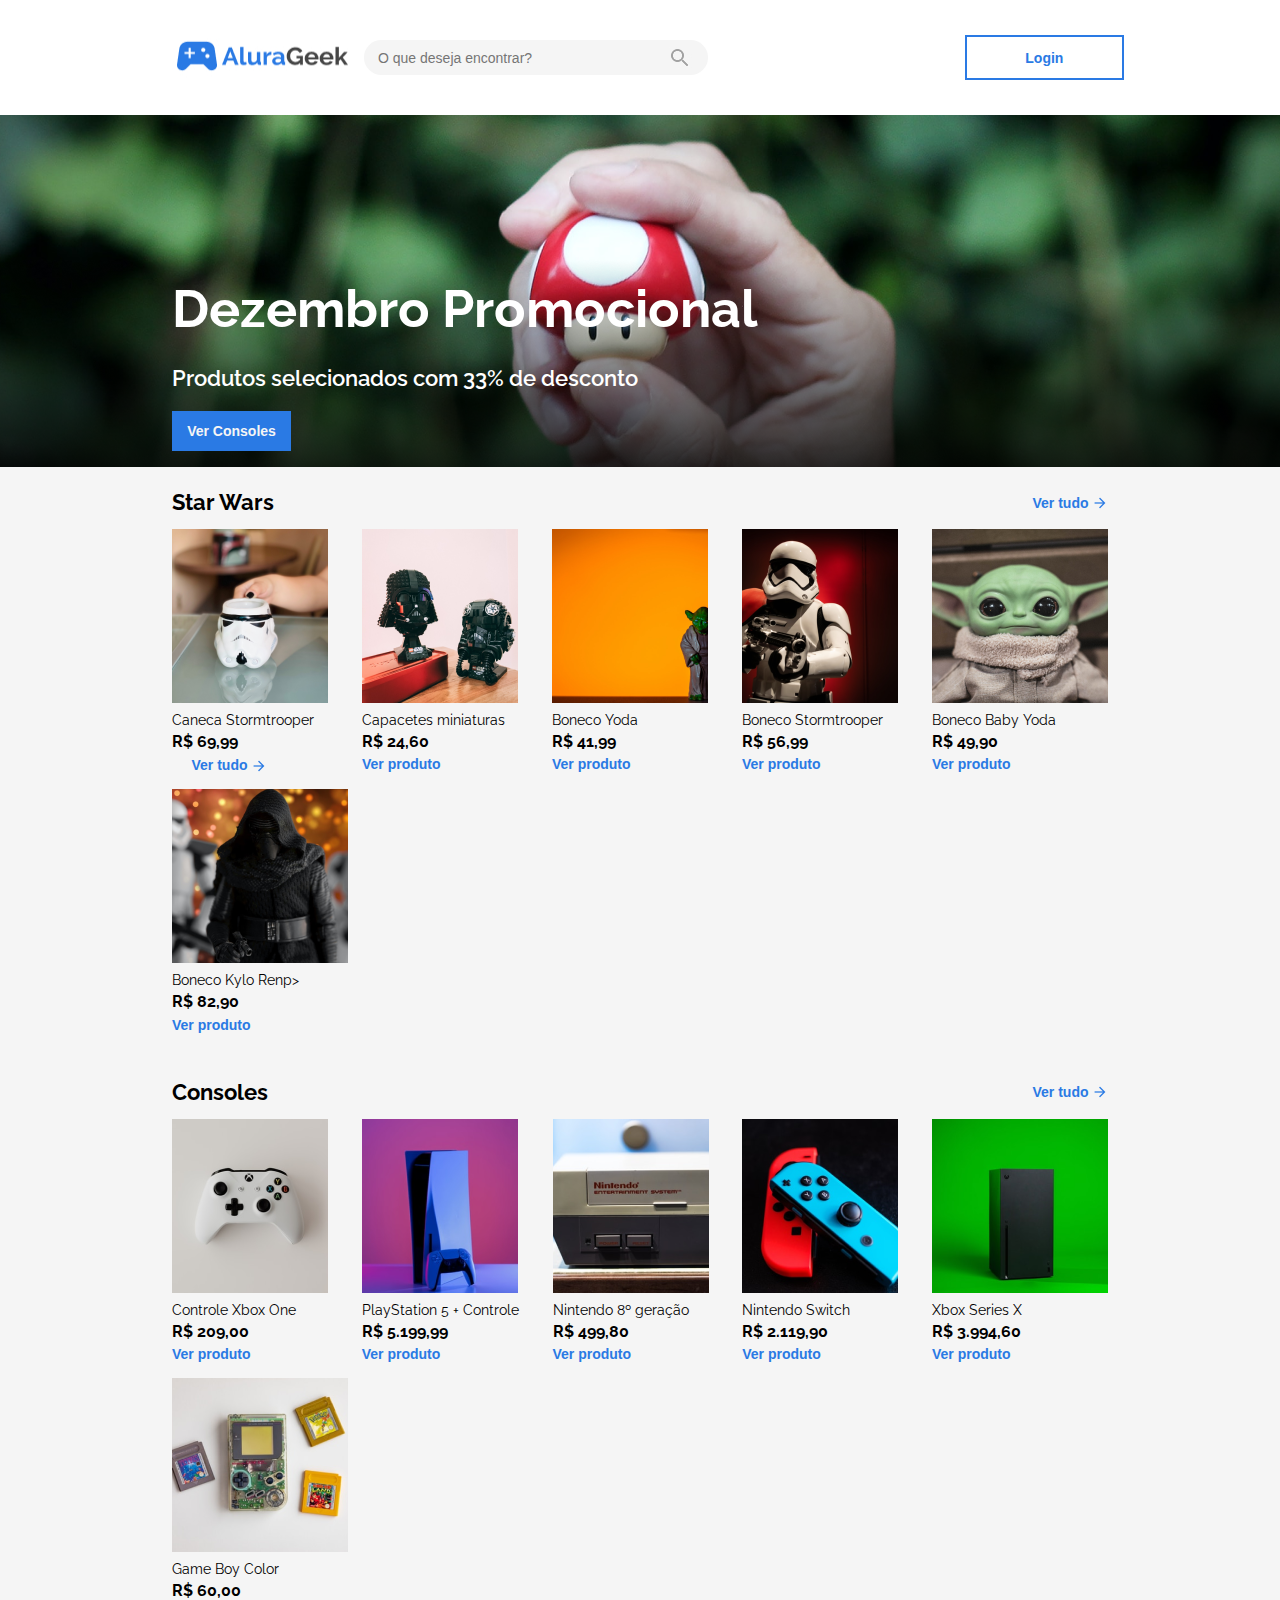
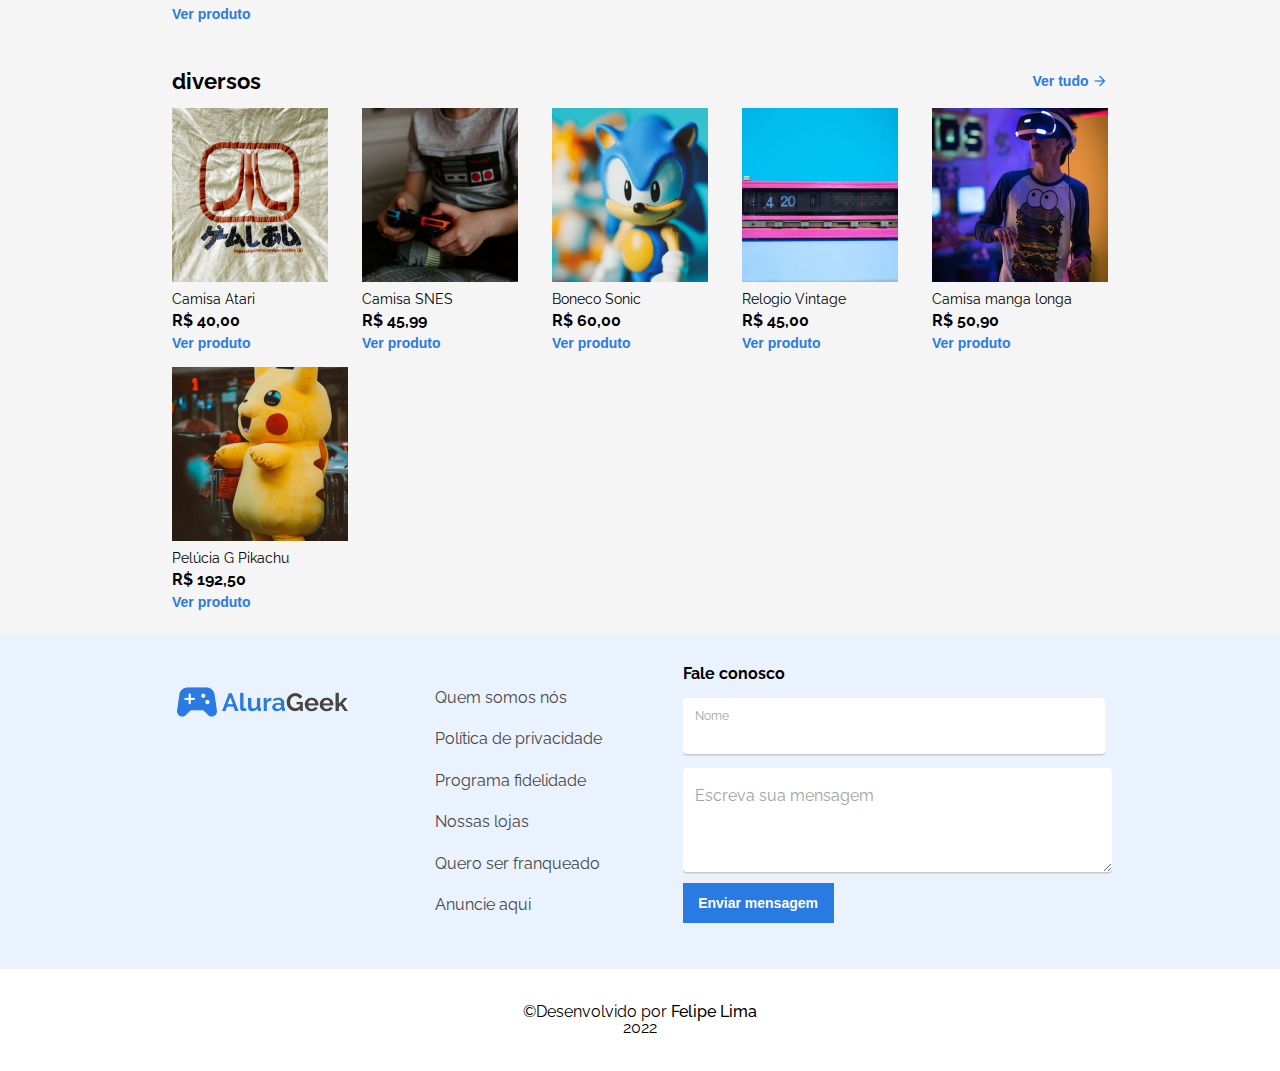
<file: index.html>
<!DOCTYPE html>
<html lang="pt-br">
<head>
    <meta charset="UTF-8">
    <meta http-equiv="X-UA-Compatible" content="IE=edge">
    <meta name="viewport" content="width=device-width, initial-scale=1.0">
    <title>AluraGueek | Home</title>
    <link rel="stylesheet" href="css/reset.css">
    <link rel="shortcut icon" href="favicon.ico" type="image/x-icon">
    <link rel="stylesheet" href="css/style.css">

</head>
<body>
    <header class="cabecalho">
        <div class="container">
            <a href="index.html"><img src="img/Logo.jpg" alt="Logo da AluraGueek" class="cabecalho__logo cabecalho__image"></a>
            <input type="search" placeholder="O que deseja encontrar?" class="cabecalho__pesquisa-input">    
        </div>
        
        <a href="login.html" class="cabecalho__botao-link"><button class="cabecalho__botao">Login</button></a>
        <img src="img/Icone.jpg" alt="Lupa de pesquisa" class="cabecalho__image cabecalho__lupa">    
    </header>
    <main class="corpo">
        <section class="corpo__banner container">
            <article class="banner__info">
                <h1 class="banner__titulo">Dezembro Promocional</h1>
                <p class="banner__descricao">Produtos selecionados com 33% de desconto</p>
                <a href="#consoles" id="ibanner__botao"><button class="banner__botao">Ver Consoles</button></a>
            </article>
        </section>

        <section class="produtos container">
            <article class="star__wars">
                <div class="titulo container">
                    <h2 class="titulo-titulo">Star Wars</h2>
                    <a href="todos-produtos.html"><button class="titulo-botao">Ver tudo</button></a>
                </div>

                <div class="produtos__info">
                    <img src="img/Star-wars/produto1.png" alt="Produto XYZ" class="produtos__info-image">
                    <p class="produtos__info-titulo">Caneca Stormtrooper<p>
                    <p class="produtos__info-valor">R$ 69,99</p>
                    <a href="todos-produtos.html"><button class="titulo-botao">Ver tudo</button></a>
                </div>

                <div class="produtos__info">
                    <img src="img/Star-wars/produto2.png" alt="Produto XYZ" class="produtos__info-image">
                    <p class="produtos__info-titulo">Capacetes miniaturas<p>
                    <p class="produtos__info-valor">R$ 24,60</p>
                    <button class="produtos__info-botao">Ver produto</button>
                </div>

                <div class="produtos__info">
                    <img src="img/Star-wars/produto3.png" alt="Produto XYZ" class="produtos__info-image">
                    <p class="produtos__info-titulo">Boneco Yoda<p>
                    <p class="produtos__info-valor">R$ 41,99</p>
                    <button class="produtos__info-botao">Ver produto</button>
                </div>

                <div class="produtos__info">
                    <img src="img/Star-wars/produto4.png" alt="Produto XYZ" class="produtos__info-image">
                    <p class="produtos__info-titulo">Boneco Stormtrooper<p>
                    <p class="produtos__info-valor">R$ 56,99</p>
                    <button class="produtos__info-botao">Ver produto</button>
                </div>

                <div class="produtos__info produtos__adicionais">
                    <img src="img/Star-wars/produto5.png" alt="Produto XYZ" class="produtos__info-image">
                    <p class="produtos__info-titulo">Boneco Baby Yoda<p>
                    <p class="produtos__info-valor">R$ 49,90</p>
                    <button class="produtos__info-botao">Ver produto</button>
                </div>

                <div class="produtos__info produtos__adicionais">
                    <img src="img/Star-wars/produto6.png" alt="Produto XYZ" class="produtos__info-image">
                    <p class="produtos__info-titulo">Boneco Kylo Renp>
                    <p class="produtos__info-valor">R$ 82,90</p>
                    <button class="produtos__info-botao">Ver produto</button>
                </div>
            </article>

            <article class="consoles" id="consoles">
                <div class="titulo container">
                    <h2 class="titulo-titulo">Consoles</h2>
                    <a href="todos-produtos.html"><button class="titulo-botao">Ver tudo</button></a>
                </div>

                <div class="produtos__info">
                    <img src="img/Consoles/controle-xbox.png" alt="Produto XYZ" class="produtos__info-image">
                    <p class="produtos__info-titulo">Controle Xbox One<p>
                    <p class="produtos__info-valor">R$ 209,00</p>
                    <button class="produtos__info-botao">Ver produto</button>
                </div>

                <div class="produtos__info">
                    <img src="img/Consoles/ps5.png" alt="Produto XYZ" class="produtos__info-image">
                    <p class="produtos__info-titulo">PlayStation 5 + Controle<p>
                    <p class="produtos__info-valor">R$ 5.199,99</p>
                    <button class="produtos__info-botao">Ver produto</button>
                </div>

                <div class="produtos__info">
                    <img src="img/Consoles/nitendo.png" alt="Produto XYZ" class="produtos__info-image">
                    <p class="produtos__info-titulo">Nintendo 8º geração<p>
                    <p class="produtos__info-valor">R$ 499,80</p>
                    <button class="produtos__info-botao">Ver produto</button>
                </div>

                <div class="produtos__info">
                    <img src="img/Consoles/controle-nitendo.png" alt="Produto XYZ" class="produtos__info-image">
                    <p class="produtos__info-titulo">Nintendo Switch<p>
                    <p class="produtos__info-valor">R$ 2.119,90</p>
                    <button class="produtos__info-botao">Ver produto</button>
                </div>

                <div class="produtos__info produtos__adicionais">
                    <img src="img/Consoles/xbox.png" alt="Produto XYZ" class="produtos__info-image">
                    <p class="produtos__info-titulo">Xbox Series X<p>
                    <p class="produtos__info-valor">R$ 3.994,60</p>
                    <button class="produtos__info-botao">Ver produto</button>
                </div>

                <div class="produtos__info produtos__adicionais">
                    <img src="img/Consoles/game-boy.png" alt="Produto XYZ" class="produtos__info-image">
                    <p class="produtos__info-titulo">Game Boy Color<p>
                    <p class="produtos__info-valor">R$ 60,00</p>
                    <button class="produtos__info-botao">Ver produto</button>
                </div>
            </article>

            <article class="diversos">
                <div class="titulo container">
                    <h2 class="titulo-titulo">diversos</h2>
                    <a href="todos-produtos.html"><button class="titulo-botao">Ver tudo</button></a>
                </div>

                <div class="produtos__info">
                    <img src="img/Diversos/camisa-atari.png" alt="Produto XYZ" class="produtos__info-image">
                    <p class="produtos__info-titulo">Camisa Atari<p>
                    <p class="produtos__info-valor">R$ 40,00</p>
                    <button class="produtos__info-botao">Ver produto</button>
                </div>

                <div class="produtos__info">
                    <img src="img/Diversos/camisa-snes.png" alt="Produto XYZ" class="produtos__info-image">
                    <p class="produtos__info-titulo">Camisa SNES<p>
                    <p class="produtos__info-valor">R$ 45,99</p>
                    <button class="produtos__info-botao">Ver produto</button>
                </div>

                <div class="produtos__info">
                    <img src="img/Diversos/sonic.png" alt="Produto XYZ" class="produtos__info-image">
                    <p class="produtos__info-titulo">Boneco Sonic<p>
                    <p class="produtos__info-valor">R$ 60,00</p>
                    <button class="produtos__info-botao">Ver produto</button>
                </div>

                <div class="produtos__info">
                    <img src="img/Diversos/relogio-analogico.png" alt="Produto XYZ" class="produtos__info-image">
                    <p class="produtos__info-titulo">Relogio Vintage<p>
                    <p class="produtos__info-valor">R$ 45,00</p>
                    <button class="produtos__info-botao">Ver produto</button>
                </div>

                <div class="produtos__info produtos__adicionais">
                    <img src="img/Diversos/Skill.png" alt="Produto XYZ" class="produtos__info-image">
                    <p class="produtos__info-titulo">Camisa manga longa<p>
                    <p class="produtos__info-valor">R$ 50,90</p>
                    <button class="produtos__info-botao">Ver produto</button>
                </div>

                <div class="produtos__info produtos__adicionais">
                    <img src="img/Diversos/pikachu.png" alt="Produto XYZ" class="produtos__info-image">
                    <p class="produtos__info-titulo">Pelúcia G Pikachu<p>
                    <p class="produtos__info-valor">R$ 192,50</p>
                    <button class="produtos__info-botao">Ver produto</button>
                </div>
            </article>
        </section>
        <section class="rodape container">
            <article class="rodape__container">
                <div class="rodape__logo">
                    <img src="img/Logo-rodape.jpg" alt="Logo AluraGueek">
                </div>
                <div class="rodape__sobre">
                    <ul class="sobre__lista">
                        <li class="lista-item"><a href="#" class="lista__link">Quem somos nós</a></li>
                        <li class="lista-item"><a href="#" class="lista__link">Política de privacidade</a></li>
                        <li class="lista-item"><a href="#" class="lista__link">Programa fidelidade</a></li>
                        <li class="lista-item"><a href="#" class="lista__link">Nossas lojas</a></li>
                        <li class="lista-item"><a href="#" class="lista__link">Quero ser franqueado</a></li>
                        <li class="lista-item"><a href="#" class="lista__link">Anuncie aqui</a></li>
                    </ul>
                </div>
            </article>
            <article class="fale-conosco">
                <h1 class="fale-conosco__titulo">Fale conosco</h1>
                <label for="iname" class="fale-conosco__nome-label">Nome</label>
                <input type="text" name="name" id="iname" class="fale-conosco__nome">
                <textarea name="mensagem" id="imsg" cols="30" rows="5" class="fale-conosco__msg" placeholder=" Escreva sua mensagem"></textarea>
                <button type="submit" class="fale-conosco__botao">Enviar mensagem</button>
            </article>
        </section>
    </main>
    <footer class="rodape-final">
        <h2 class="rodape-final__copy">©Desenvolvido por <a href="https://github.com/LipePLima" target="_blank" class="rodape-final__copy__autor"><b>Felipe Lima</b></a></h2>
        <p class="rodape-final__ano">2022</p>
    </footer>
    <script type="text/javascript" src="js/jquery-3.3.1.main.js"></script>
    <script type="text/javascript" src="js/app.js"></script>
</body>
</html>
</file>
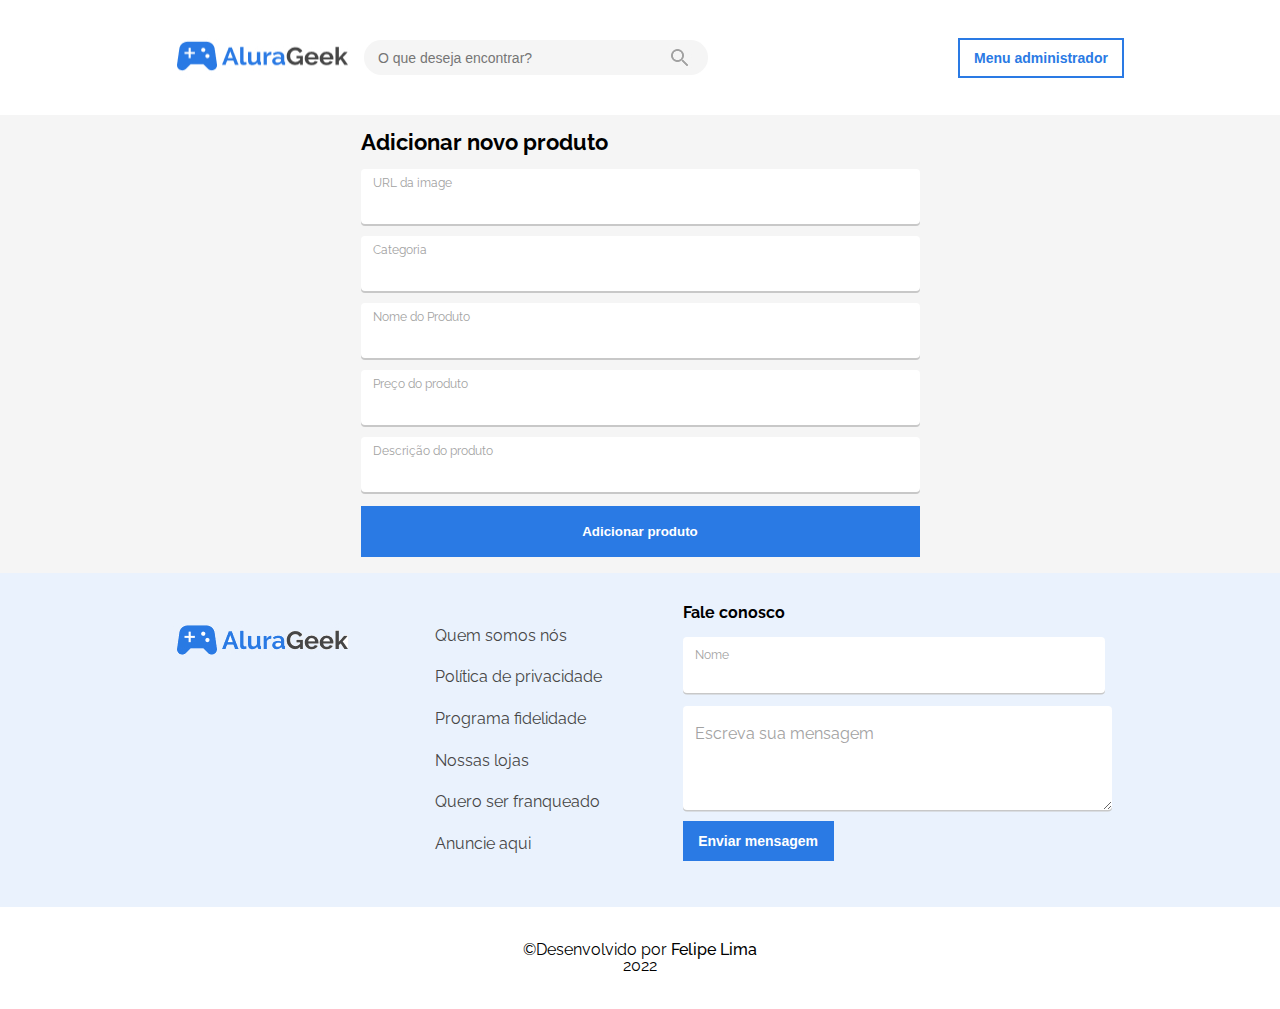
<file: adicionar-produto.html>
<!DOCTYPE html>
<html lang="pt-br">
<head>
    <meta charset="UTF-8">
    <meta http-equiv="X-UA-Compatible" content="IE=edge">
    <meta name="viewport" content="width=device-width, initial-scale=1.0">
    <title>AluraGueek | Cadastro</title>
    <link rel="stylesheet" href="css/reset.css">
    <link rel="shortcut icon" href="favicon.ico" type="image/x-icon">
    <link rel="stylesheet" href="css/style.css">
</head>
<body>
    <header class="cabecalho">
        <div class="container">
            <a href="index.html"><img src="img/Logo.jpg" alt="Logo da AluraGueek" class="cabecalho__logo cabecalho__image "></a>
            <input type="search" placeholder="O que deseja encontrar?" class="cabecalho__pesquisa-input">    
        </div>
        
        <a href="#" class="cabecalho__botao-link"><button class="cabecalho__botao__adm">Menu administrador</button></a>
        <img src="img/Icone.jpg" alt="Lupa de pesquisa" class="cabecalho__image cabecalho__lupa">
    </header>
    <main>
        <section class="formulario">
            <form action="produtos.html" class="formulario__form">
                <h1 class="form__titulo">Adicionar novo produto</h1>
                <label for="iurl" class="form__nome">URL da image</label>
                <input type="url" name="url" id="iurl" class="form__dados">
                <label for="icategoria" class="form__nome">Categoria</label>
                <input type="text" name="categoria" id="icategoria" class="form__dados">
                <label for="inome" class="form__nome">Nome do Produto</label>
                <input type="text" name="nome" id="inome" class="form__dados">
                <label for="ipreco" class="form__nome">Preço do produto</label>
                <input type="number" name="preço" id="ipreco" step="0.01" min="0.01" class="form__dados">
                <label for="idescricao" class="form__nome">Descrição do produto</label>
                <input type="text" name="descricao" id="idescricao" class="form__dados">
                <button type="submit" class="form__botao">Adicionar produto</button>
            </form>
        </section>
        <section class="rodape container">
            <article class="rodape__container">
                <div class="rodape__logo">
                    <img src="img/Logo-rodape.jpg" alt="Logo AluraGueek">
                </div>
                <div class="rodape__sobre">
                    <ul class="sobre__lista">
                        <li class="lista-item"><a href="#" class="lista__link">Quem somos nós</a></li>
                        <li class="lista-item"><a href="#" class="lista__link">Política de privacidade</a></li>
                        <li class="lista-item"><a href="#" class="lista__link">Programa fidelidade</a></li>
                        <li class="lista-item"><a href="#" class="lista__link">Nossas lojas</a></li>
                        <li class="lista-item"><a href="#" class="lista__link">Quero ser franqueado</a></li>
                        <li class="lista-item"><a href="#" class="lista__link">Anuncie aqui</a></li>
                    </ul>
                </div>
            </article>
            <article class="fale-conosco">
                <h1 class="fale-conosco__titulo">Fale conosco</h1>
                <label for="iname" class="fale-conosco__nome-label">Nome</label>
                <input type="text" name="name" id="iname" class="fale-conosco__nome">
                <textarea name="mensagem" id="imsg" cols="30" rows="5" class="fale-conosco__msg" placeholder=" Escreva sua mensagem"></textarea>
                <button type="submit" class="fale-conosco__botao">Enviar mensagem</button>
            </article>
        </section>
    </main>
    <footer class="rodape-final">
        <h2 class="rodape-final__copy">©Desenvolvido por <a href="https://github.com/LipePLima" target="_blank" class="rodape-final__copy__autor"><b>Felipe Lima</b></a></h2>
        <p class="rodape-final__ano">2022</p>
    </footer>
</body>
</html>
</file>
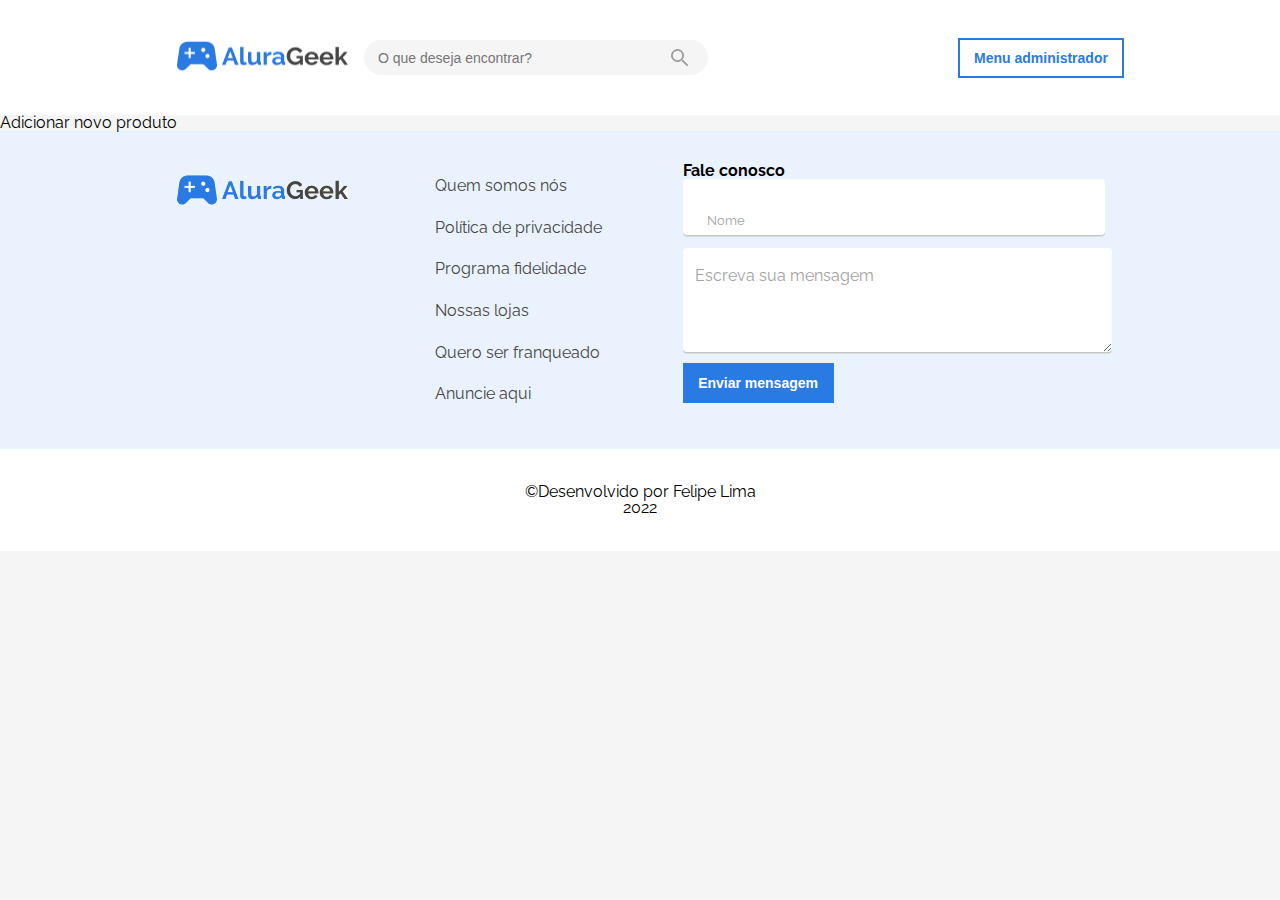
<file: cadastro.html>
<!DOCTYPE html>
<html lang="pt-br">
<head>
    <meta charset="UTF-8">
    <meta http-equiv="X-UA-Compatible" content="IE=edge">
    <meta name="viewport" content="width=device-width, initial-scale=1.0">
    <title>AluraGueek | Cadastro</title>
    <link rel="stylesheet" href="css/reset.css">
    <link rel="shortcut icon" href="img/favicon.ico" type="image/x-icon">
    <link rel="stylesheet" href="css/style.css">
</head>
<body>
    <header class="cabecalho">
        <div class="container">
            <a href="index.html"><img src="img/Logo.jpg" alt="Logo da AluraGueek" class="cabecalho__logo cabecalho__image "></a>
            <input type="search" placeholder="O que deseja encontrar?" class="cabecalho__pesquisa-input">    
        </div>
        
        <a href="#" class="cabecalho__botao-link"><button class="cabecalho__botao__adm">Menu administrador</button></a>
        <img src="img/Icone.jpg" alt="Lupa de pesquisa" class="cabecalho__image cabecalho__lupa">
    </header>
    <main>
        <section>
            <h1>Adicionar novo produto</h1>
            
        </section>
        <section class="rodape container">
            <article class="rodape__container">
                <div class="rodape__logo">
                    <img src="img/Logo-rodape.jpg" alt="Logo AluraGueek">
                </div>
                <div class="rodape__sobre">
                    <ul class="sobre__lista">
                        <li class="lista-item"><a href="#" class="lista__link">Quem somos nós</a></li>
                        <li class="lista-item"><a href="#" class="lista__link">Política de privacidade</a></li>
                        <li class="lista-item"><a href="#" class="lista__link">Programa fidelidade</a></li>
                        <li class="lista-item"><a href="#" class="lista__link">Nossas lojas</a></li>
                        <li class="lista-item"><a href="#" class="lista__link">Quero ser franqueado</a></li>
                        <li class="lista-item"><a href="#" class="lista__link">Anuncie aqui</a></li>
                    </ul>
                </div>
            </article>
            <article class="fale-conosco">
                <h1 class="fale-conosco__titulo">Fale conosco</h1>
                <input type="text" name="name" id="iname" placeholder="  Nome" class="fale-conosco__nome">
                <textarea name="mensagem" id="imsg" cols="30" rows="5" class="fale-conosco__msg" placeholder=" Escreva sua mensagem"></textarea>
                <button type="submit" class="fale-conosco__botao">Enviar mensagem</button>
            </article>
        </section>
    </main>
    <footer class="rodape-final">
        <h2 class="rodape-final__copy">©Desenvolvido por <b>Felipe Lima</b></h2>
        <p class="rodape-final__ano">2022</p>
    </footer>
</body>
</html>
</file>
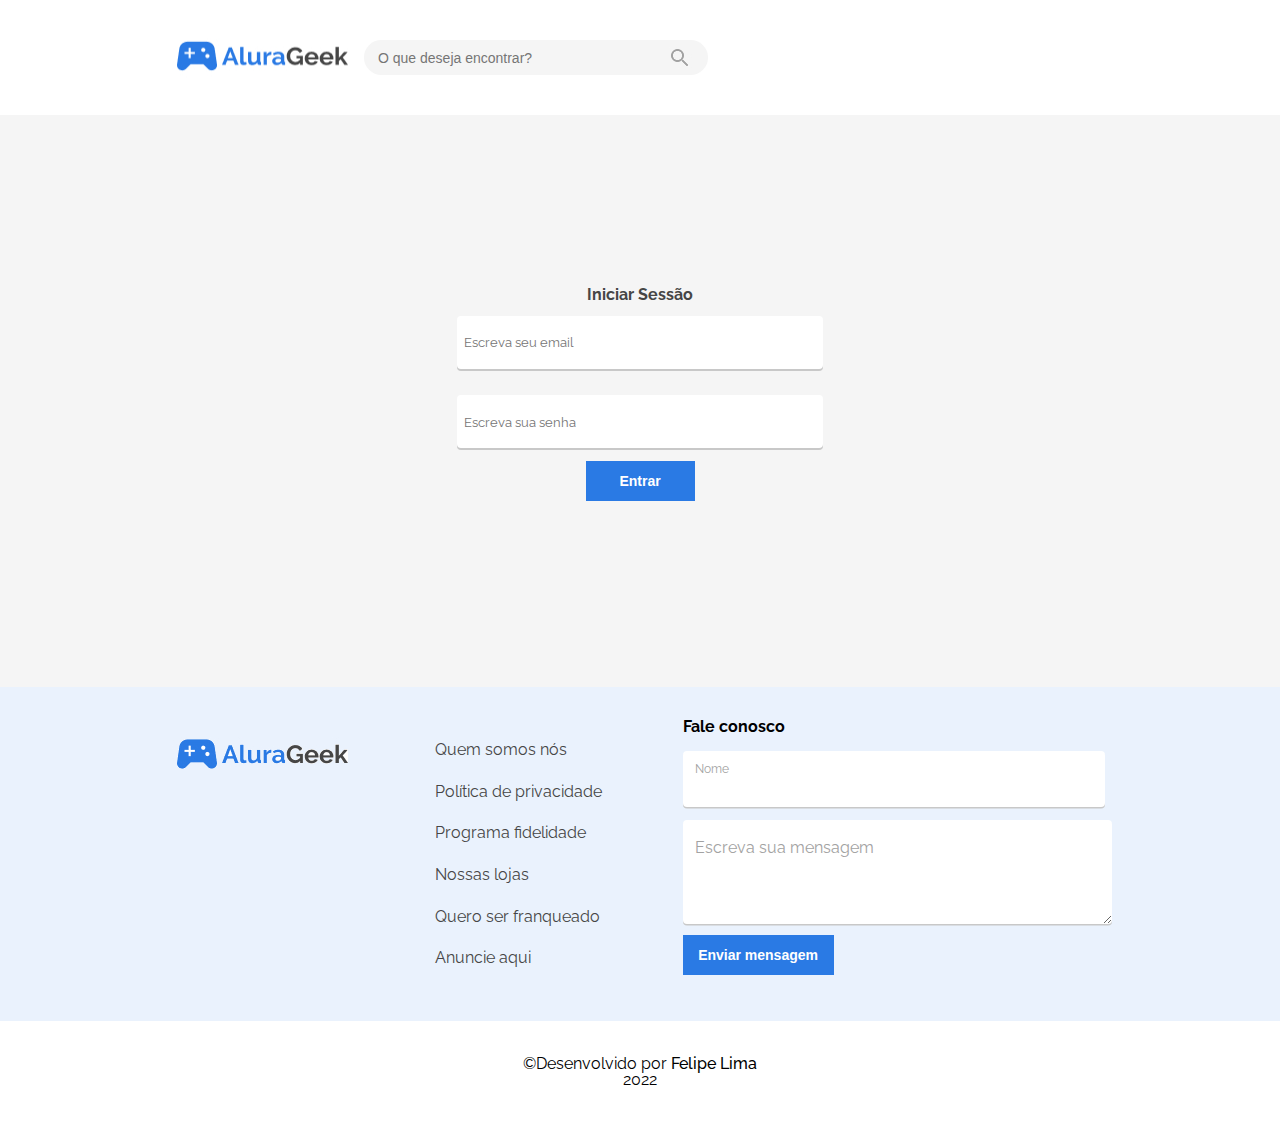
<file: login.html>
<!DOCTYPE html>
<html lang="pt-br">
<head>
    <meta charset="UTF-8">
    <meta http-equiv="X-UA-Compatible" content="IE=edge">
    <meta name="viewport" content="width=device-width, initial-scale=1.0">
    <title>AluraGueek | Login</title>
    <link rel="stylesheet" href="css/reset.css">
    <link rel="shortcut icon" href="favicon.ico" type="image/x-icon">
    <link rel="stylesheet" href="css/style.css">
</head>
<body>
    <header>
        <header class="cabecalho">
            <div class="container">
                <a href="index.html"><img src="img/Logo.jpg" alt="Logo da AluraGueek" class="cabecalho__logo cabecalho__image "></a>
                <input type="search" placeholder="O que deseja encontrar?" class="cabecalho__pesquisa-input">    
            </div>
            <img src="img/Icone.jpg" alt="Lupa de pesquisa" class="cabecalho__image cabecalho__lupa">    
        </header>
    </header>
    <main class="corpo">
        <form method="post" class="login">
            <h1 class="login__titulo">Iniciar Sessão</h1>
            <input type="email" name="email" id="iemail" placeholder="Escreva seu email" class="login__email" required>
            <input type="password" name="senha" id="isenha" placeholder="Escreva sua senha" class="login__senha" required>
            <button class="login__botao"><a href="produtos.html" class="login__botao">Entrar</a></button>
        </form>
        <section class="rodape container">
            <div class="rodape__container">
                <div class="rodape__logo">
                    <img src="img/Logo-rodape.jpg" alt="Logo AluraGueek">
                </div>
                <div class="rodape__sobre">
                    <ul class="sobre__lista">
                        <li class="lista-item"><a href="#" class="lista__link">Quem somos nós</a></li>
                        <li class="lista-item"><a href="#" class="lista__link">Política de privacidade</a></li>
                        <li class="lista-item"><a href="#" class="lista__link">Programa fidelidade</a></li>
                        <li class="lista-item"><a href="#" class="lista__link">Nossas lojas</a></li>
                        <li class="lista-item"><a href="#" class="lista__link">Quero ser franqueado</a></li>
                        <li class="lista-item"><a href="#" class="lista__link">Anuncie aqui</a></li>
                    </ul>
                </div>
            </div>
            <article class="fale-conosco">
                <h1 class="fale-conosco__titulo">Fale conosco</h1>
                <label for="iname" class="fale-conosco__nome-label">Nome</label>
                <input type="text" name="name" id="iname" class="fale-conosco__nome">
                <textarea name="mensagem" id="imsg" cols="30" rows="5" class="fale-conosco__msg" placeholder=" Escreva sua mensagem"></textarea>
                <button type="submit" class="fale-conosco__botao">Enviar mensagem</button>
            </article>
        </section>
    </main>
    <footer class="rodape-final">
        <h2 class="rodape-final__copy">©Desenvolvido por <a href="https://github.com/LipePLima" target="_blank" class="rodape-final__copy__autor"><b>Felipe Lima</b></a></h2>
        <p class="rodape-final__ano">2022</p>
    </footer>
</body>
</html>
</file>
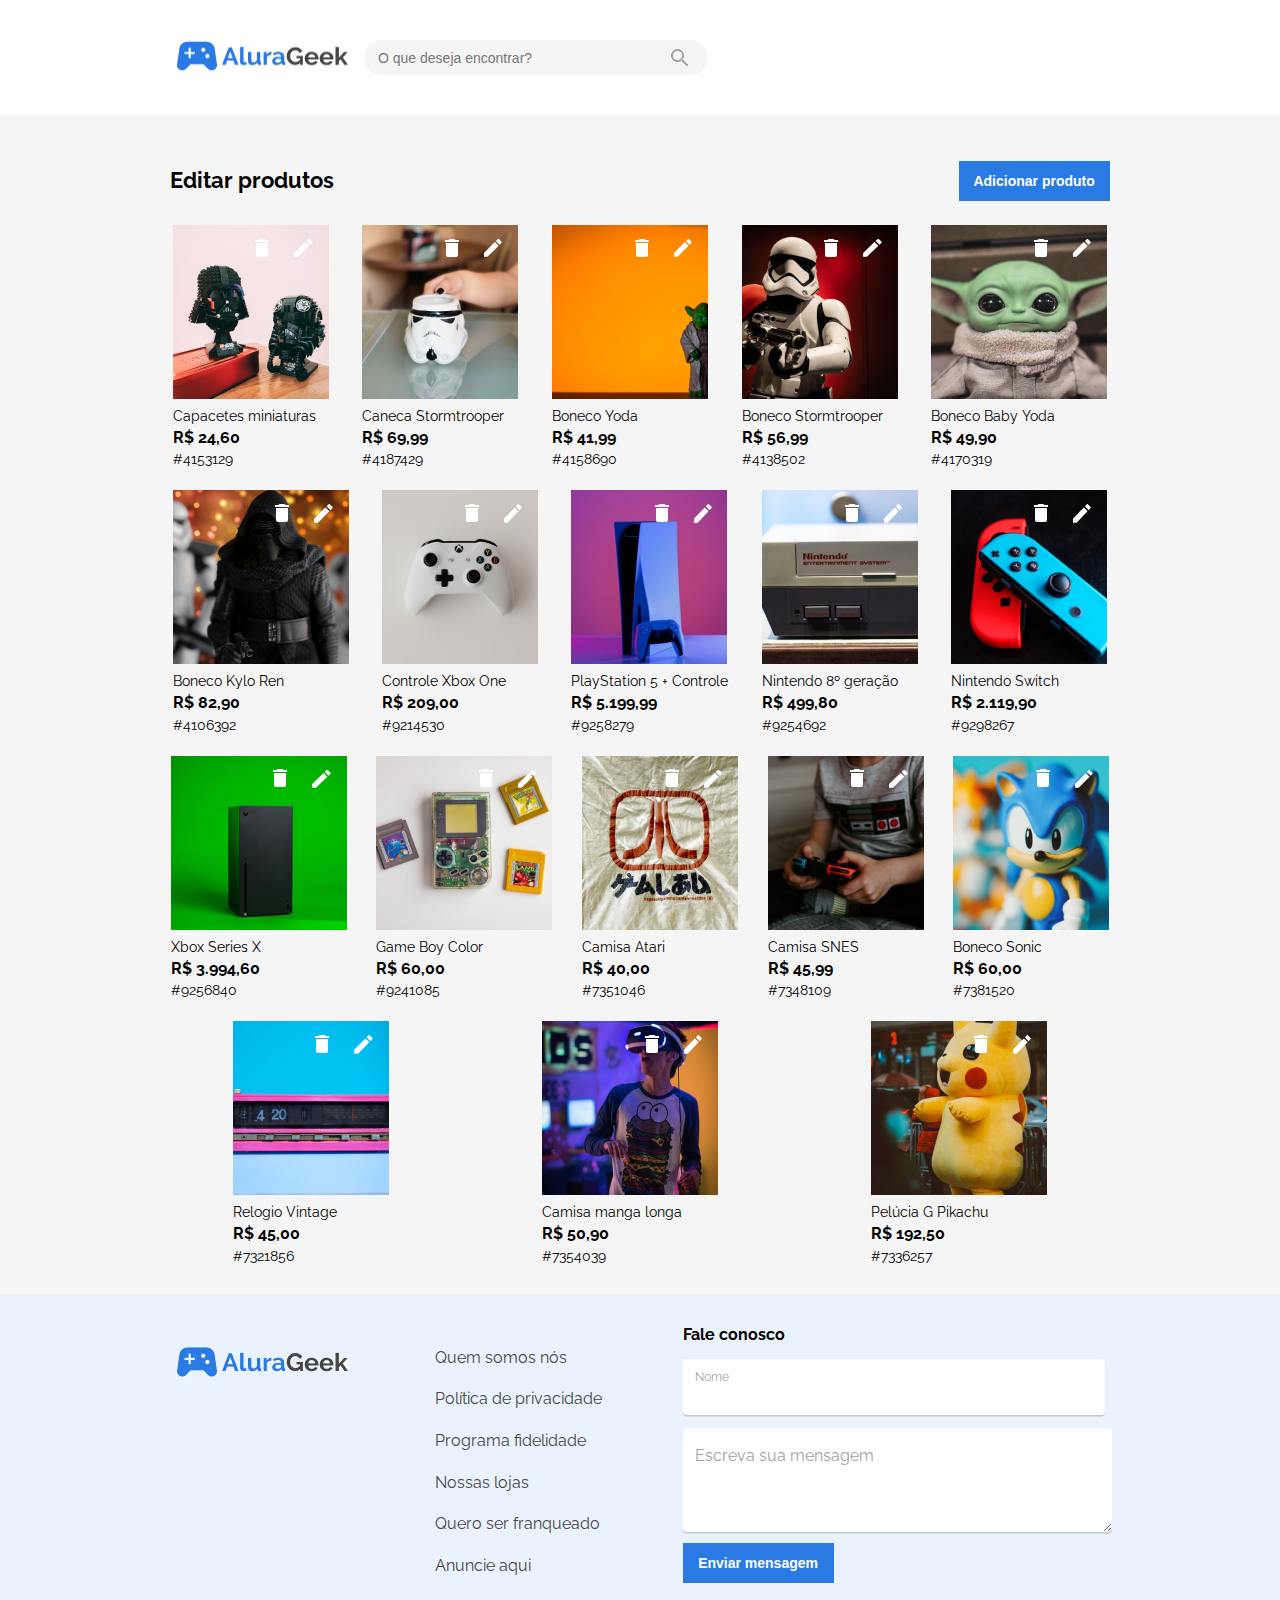
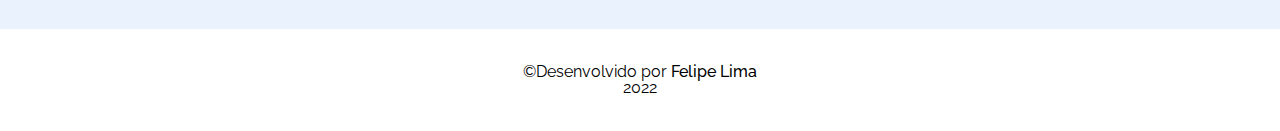
<file: produtos.html>
<!DOCTYPE html>
<html lang="pt-br">
<head>
    <meta charset="UTF-8">
    <meta http-equiv="X-UA-Compatible" content="IE=edge">
    <meta name="viewport" content="width=device-width, initial-scale=1.0">
    <title>AluraGueek | Editar produtos</title>
    <link rel="stylesheet" href="css/reset.css">
    <link rel="shortcut icon" href="favicon.ico" type="image/x-icon">
    <link rel="stylesheet" href="css/style.css">
</head>
<body>
    <header class="cabecalho">
        <div class="container">
            <a href="index.html"><img src="img/Logo.jpg" alt="Logo da AluraGueek" class="cabecalho__logo cabecalho__image "></a>
            <input type="search" placeholder="O que deseja encontrar?" class="cabecalho__pesquisa-input">    
        </div>
        
        <img src="img/Icone.jpg" alt="Lupa de pesquisa" class="cabecalho__image cabecalho__lupa">
    </header>
    <main class="corpo">
        <section class="corpo__produtos">
            <article class="produtos__titulo">
                <h1 class="produtos__titulo-titulo">Editar produtos</h1>
                <a href="adicionar-produto.html" ><button class="produtos__botao">Adicionar produto</button></a>
            </article>
            <article class="produtos2">
                <div class="produtos__info2">
                    <div class="produtos__icone">
                        <button class="botao__lixeira"></button>
                        <button class="botao__editor"></button>
                    </div>
                    <img src="img/Star-wars/produto2.png" alt="Capacetes miniaturas" class="produtos__info-image">
                    <p class="produtos__info-titulo">Capacetes miniaturas<p>
                    <p class="produtos__info-valor">R$ 24,60</p>
                    <p class="produtos__info-codigo">#4153129</p>
                    
                </div>

                <div class="produtos__info2">
                    <div class="produtos__icone">
                        <button class="botao__lixeira"></button>
                        <button class="botao__editor"></button>
                    </div>
                    <img src="img/Star-wars/produto1.png" alt="Caneca Stormtrooper" class="produtos__info-image">
                    
                    <p class="produtos__info-titulo">Caneca Stormtrooper<p>
                    <p class="produtos__info-valor">R$ 69,99</p>
                    <p class="produtos__info-codigo">#4187429</p>
                </div>

                <div class="produtos__info2">
                    <div class="produtos__icone">
                        <button class="botao__lixeira"></button>
                        <button class="botao__editor"></button>
                    </div>
                    <img src="img/Star-wars/produto3.png" alt="Boneco Yoda" class="produtos__info-image">
                    <p class="produtos__info-titulo">Boneco Yoda<p>
                    <p class="produtos__info-valor">R$ 41,99</p>
                    <p class="produtos__info-codigo">#4158690</p>
                </div>

                <div class="produtos__info2">
                    <div class="produtos__icone">
                        <button class="botao__lixeira"></button>
                        <button class="botao__editor"></button>
                    </div>
                    <img src="img/Star-wars/produto4.png" alt="Boneco Stormtrooper" class="produtos__info-image">
                    <p class="produtos__info-titulo">Boneco Stormtrooper<p>
                    <p class="produtos__info-valor">R$ 56,99</p>
                    <p class="produtos__info-codigo">#4138502</p>
                </div>

                <div class="produtos__info2 produtos__adicionais">
                    <div class="produtos__icone">
                        <button class="botao__lixeira"></button>
                        <button class="botao__editor"></button>
                    </div>
                    <img src="img/Star-wars/produto5.png" alt="Boneco Baby Yoda" class="produtos__info-image">
                    <p class="produtos__info-titulo">Boneco Baby Yoda<p>
                    <p class="produtos__info-valor">R$ 49,90</p>
                    <p class="produtos__info-codigo">#4170319</p>
                </div>

                <div class="produtos__info2 produtos__adicionais">
                    <div class="produtos__icone">
                        <button class="botao__lixeira"></button>
                        <button class="botao__editor"></button>
                    </div>
                    <img src="img/Star-wars/produto6.png" alt="Boneco Kylo Ren" class="produtos__info-image">
                    <p class="produtos__info-titulo">Boneco Kylo Ren<p>
                    <p class="produtos__info-valor">R$ 82,90</p>
                    <p class="produtos__info-codigo">#4106392</p>
                </div>

                <div class="produtos__info2">
                    <div class="produtos__icone">
                        <button class="botao__lixeira"></button>
                        <button class="botao__editor"></button>
                    </div>
                    <img src="img/Consoles/controle-xbox.png" alt="Controle Xbox One" class="produtos__info-image">
                    <p class="produtos__info-titulo">Controle Xbox One<p>
                    <p class="produtos__info-valor">R$ 209,00</p>
                    <p class="produtos__info-codigo">#9214530</p>
                </div>

                <div class="produtos__info2">
                    <div class="produtos__icone">
                        <button class="botao__lixeira"></button>
                        <button class="botao__editor"></button>
                    </div>
                    <img src="img/Consoles/ps5.png" alt="PlayStation 5 + Controle" class="produtos__info-image">
                    <p class="produtos__info-titulo">PlayStation 5 + Controle<p>
                    <p class="produtos__info-valor">R$ 5.199,99</p>
                    <p class="produtos__info-codigo">#9258279</p>
                </div>

                <div class="produtos__info2">
                    <div class="produtos__icone">
                        <button class="botao__lixeira"></button>
                        <button class="botao__editor"></button>
                    </div>
                    <img src="img/Consoles/nitendo.png" alt="Nintendo 8º geração" class="produtos__info-image">
                    <p class="produtos__info-titulo">Nintendo 8º geração<p>
                    <p class="produtos__info-valor">R$ 499,80</p>
                    <p class="produtos__info-codigo">#9254692</p>
                </div>

                <div class="produtos__info2">
                    <div class="produtos__icone">
                        <button class="botao__lixeira"></button>
                        <button class="botao__editor"></button>
                    </div>
                    <img src="img/Consoles/controle-nitendo.png" alt="Nintendo Switch" class="produtos__info-image">
                    <p class="produtos__info-titulo">Nintendo Switch<p>
                    <p class="produtos__info-valor">R$ 2.119,90</p>
                    <p class="produtos__info-codigo">#9298267</p>
                </div>

                <div class="produtos__info2 produtos__adicionais">
                    <div class="produtos__icone">
                        <button class="botao__lixeira"></button>
                        <button class="botao__editor"></button>
                    </div>
                    <img src="img/Consoles/xbox.png" alt="Xbox Series X" class="produtos__info-image">
                    <p class="produtos__info-titulo">Xbox Series X<p>
                    <p class="produtos__info-valor">R$ 3.994,60</p>
                    <p class="produtos__info-codigo">#9256840</p>
                </div>

                <div class="produtos__info2 produtos__adicionais">
                    <div class="produtos__icone">
                        <button class="botao__lixeira"></button>
                        <button class="botao__editor"></button>
                    </div>
                    <img src="img/Consoles/game-boy.png" alt="Game Boy Color" class="produtos__info-image">
                    <p class="produtos__info-titulo">Game Boy Color<p>
                    <p class="produtos__info-valor">R$ 60,00</p>
                    <p class="produtos__info-codigo">#9241085</p>
                </div>

                <div class="produtos__info2">
                    <div class="produtos__icone">
                        <button class="botao__lixeira"></button>
                        <button class="botao__editor"></button>
                    </div>
                    <img src="img/Diversos/camisa-atari.png" alt="Camisa Atari" class="produtos__info-image">
                    <p class="produtos__info-titulo">Camisa Atari<p>
                    <p class="produtos__info-valor">R$ 40,00</p>
                    <p class="produtos__info-codigo">#7351046</p>
                </div>

                <div class="produtos__info2">
                    <div class="produtos__icone">
                        <button class="botao__lixeira"></button>
                        <button class="botao__editor"></button>
                    </div>
                    <img src="img/Diversos/camisa-snes.png" alt="Camisa SNES" class="produtos__info-image">
                    <p class="produtos__info-titulo">Camisa SNES<p>
                    <p class="produtos__info-valor">R$ 45,99</p>
                    <p class="produtos__info-codigo">#7348109</p>
                </div>

                <div class="produtos__info2">
                    <div class="produtos__icone">
                        <button class="botao__lixeira"></button>
                        <button class="botao__editor"></button>
                    </div>
                    <img src="img/Diversos/sonic.png" alt="Boneco Sonic" class="produtos__info-image">
                    <p class="produtos__info-titulo">Boneco Sonic<p>
                    <p class="produtos__info-valor">R$ 60,00</p>
                    <p class="produtos__info-codigo">#7381520</p>
                </div>

                <div class="produtos__info2">
                    <div class="produtos__icone">
                        <button class="botao__lixeira"></button>
                        <button class="botao__editor"></button>
                    </div>
                    <img src="img/Diversos/relogio-analogico.png" alt="Relogio Vintage" class="produtos__info-image">
                    <p class="produtos__info-titulo">Relogio Vintage<p>
                    <p class="produtos__info-valor">R$ 45,00</p>
                    <p class="produtos__info-codigo">#7321856</p>
                </div>

                <div class="produtos__info2 produtos__adicionais">
                    <div class="produtos__icone">
                        <button class="botao__lixeira"></button>
                        <button class="botao__editor"></button>
                    </div>
                    <img src="img/Diversos/Skill.png" alt="Camisa manga longa" class="produtos__info-image">
                    <p class="produtos__info-titulo">Camisa manga longa<p>
                    <p class="produtos__info-valor">R$ 50,90</p>
                    <p class="produtos__info-codigo">#7354039</p>
                </div>

                <div class="produtos__info2 produtos__adicionais">
                    <div class="produtos__icone">
                        <button class="botao__lixeira"></button>
                        <button class="botao__editor"></button>
                    </div>
                    <img src="img/Diversos/pikachu.png" alt="Pelúcia G Pikachu" class="produtos__info-image">
                    <p class="produtos__info-titulo">Pelúcia G Pikachu<p>
                    <p class="produtos__info-valor">R$ 192,50</p>
                    <p class="produtos__info-codigo">#7336257</p>
                </div>
            </article>
        </section>
        <section class="rodape container">
            <article class="rodape__container">
                <div class="rodape__logo">
                    <img src="img/Logo-rodape.jpg" alt="Logo AluraGueek">
                </div>
                <div class="rodape__sobre">
                    <ul class="sobre__lista">
                        <li class="lista-item"><a href="#" class="lista__link">Quem somos nós</a></li>
                        <li class="lista-item"><a href="#" class="lista__link">Política de privacidade</a></li>
                        <li class="lista-item"><a href="#" class="lista__link">Programa fidelidade</a></li>
                        <li class="lista-item"><a href="#" class="lista__link">Nossas lojas</a></li>
                        <li class="lista-item"><a href="#" class="lista__link">Quero ser franqueado</a></li>
                        <li class="lista-item"><a href="#" class="lista__link">Anuncie aqui</a></li>
                    </ul>
                </div>
            </article>
            <article class="fale-conosco">
                <h1 class="fale-conosco__titulo">Fale conosco</h1>
                <label for="iname" class="fale-conosco__nome-label">Nome</label>
                <input type="text" name="name" id="iname" class="fale-conosco__nome">
                <textarea name="mensagem" id="imsg" cols="30" rows="5" class="fale-conosco__msg" placeholder=" Escreva sua mensagem"></textarea>
                <button type="submit" class="fale-conosco__botao">Enviar mensagem</button>
            </article>
        </section>
    </main>
    <footer class="rodape-final">
        <h2 class="rodape-final__copy">©Desenvolvido por <a href="https://github.com/LipePLima" target="_blank" class="rodape-final__copy__autor"><b>Felipe Lima</b></a></h2>
        <p class="rodape-final__ano">2022</p>
    </footer>
</body>
</html>
</file>
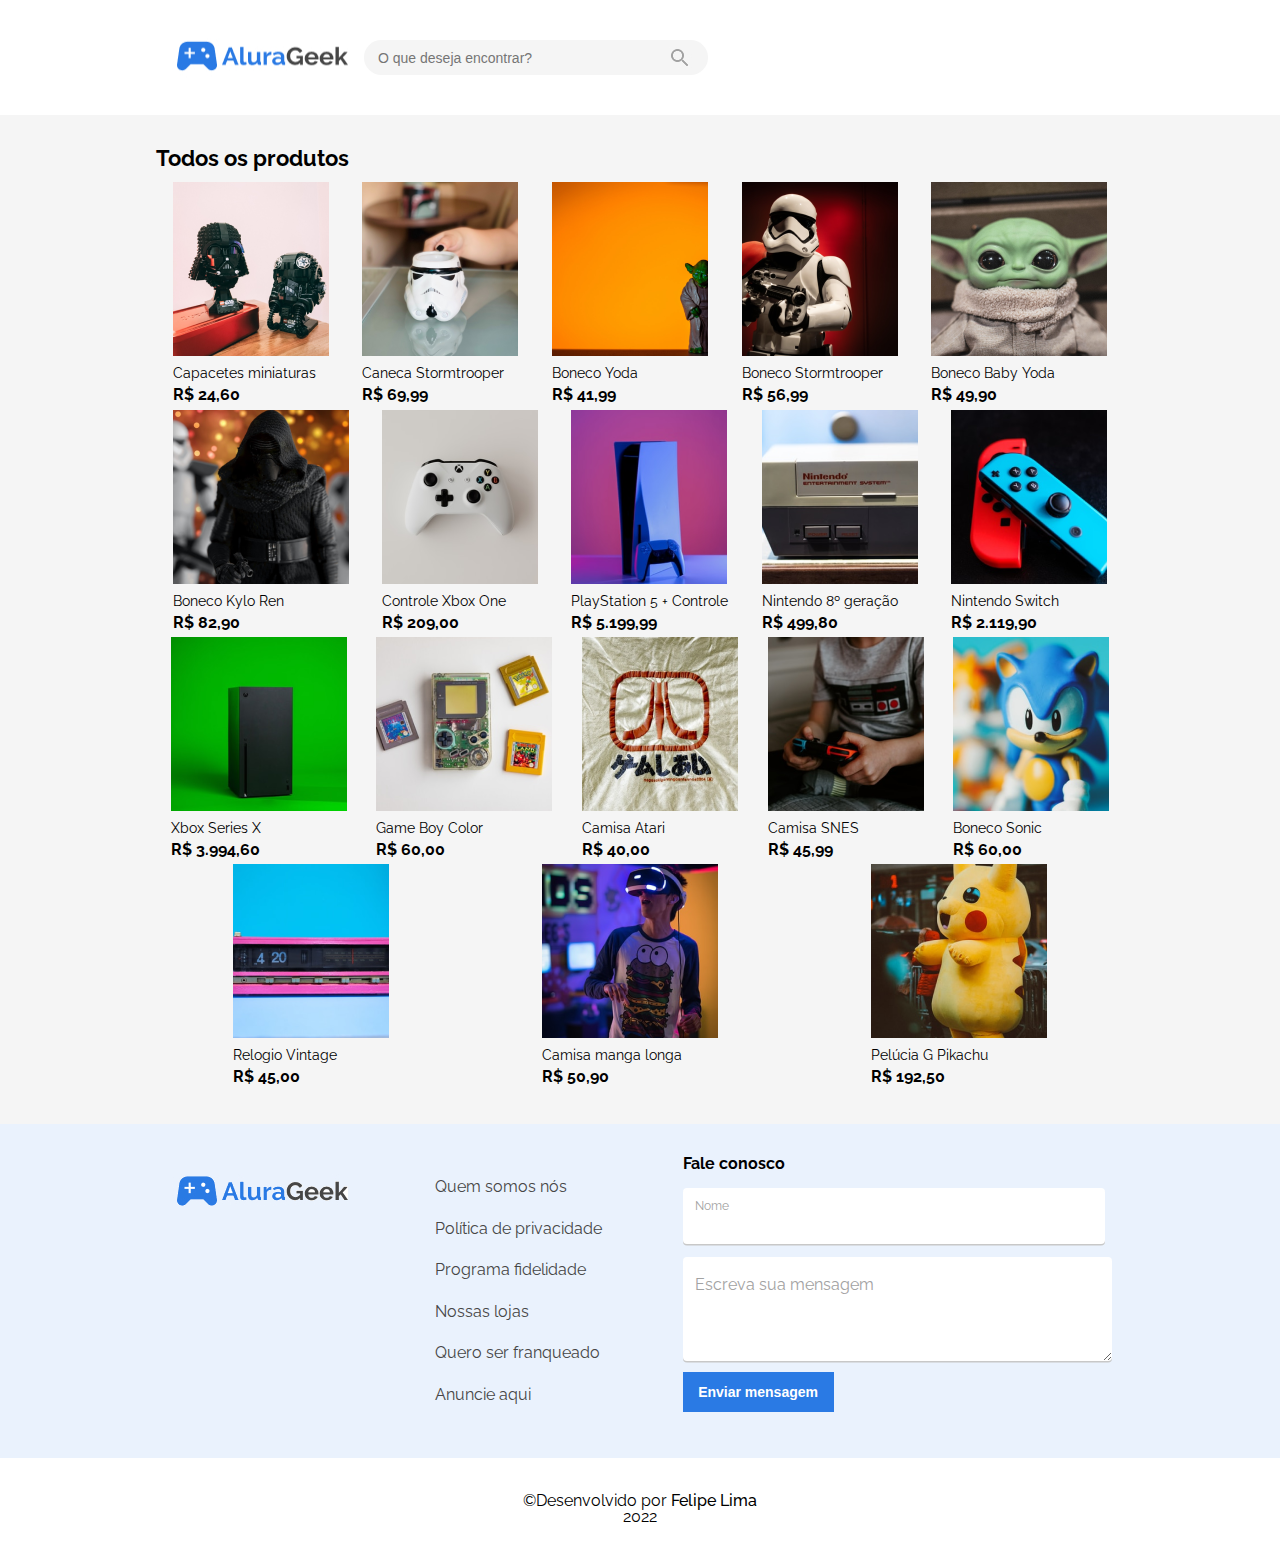
<file: todos-produtos.html>
<!DOCTYPE html>
<html lang="pt-br">
<head>
    <meta charset="UTF-8">
    <meta http-equiv="X-UA-Compatible" content="IE=edge">
    <meta name="viewport" content="width=device-width, initial-scale=1.0">
    <title>AluraGueek | Todos os produtos</title>
    <link rel="stylesheet" href="css/reset.css">
    <link rel="shortcut icon" href="favicon.ico" type="image/x-icon">
    <link rel="stylesheet" href="css/style.css">
</head>
<body>
    <header class="cabecalho">
        <div class="container">
            <a href="index.html"><img src="img/Logo.jpg" alt="Logo da AluraGueek" class="cabecalho__logo cabecalho__image "></a>
            <input type="search" placeholder="O que deseja encontrar?" class="cabecalho__pesquisa-input">    
        </div>
        
        <img src="img/Icone.jpg" alt="Lupa de pesquisa" class="cabecalho__image cabecalho__lupa">
    </header>
    <main class="corpo">
        <section class="corpo__produtos">
            <article class="produtos__titulo2">
                <h1 class="produtos__titulo-titulo2">Todos os produtos</h1>
            </article>
            <article class="produtos2">
                <div class="produtos__info2">
                    <img src="img/Star-wars/produto2.png" alt="Capacetes miniaturas" class="produtos__info-image">
                    <p class="produtos__info-titulo">Capacetes miniaturas<p>
                    <p class="produtos__info-valor">R$ 24,60</p>
                </div>

                <div class="produtos__info2">
                    <img src="img/Star-wars/produto1.png" alt="Caneca Stormtrooper" class="produtos__info-image">
                    
                    <p class="produtos__info-titulo">Caneca Stormtrooper<p>
                    <p class="produtos__info-valor">R$ 69,99</p>
                </div>

                <div class="produtos__info2">
                    <img src="img/Star-wars/produto3.png" alt="Boneco Yoda" class="produtos__info-image">
                    <p class="produtos__info-titulo">Boneco Yoda<p>
                    <p class="produtos__info-valor">R$ 41,99</p>
                </div>

                <div class="produtos__info2">
                    <img src="img/Star-wars/produto4.png" alt="Boneco Stormtrooper" class="produtos__info-image">
                    <p class="produtos__info-titulo">Boneco Stormtrooper<p>
                    <p class="produtos__info-valor">R$ 56,99</p>
                </div>

                <div class="produtos__info2 produtos__adicionais">
                    <img src="img/Star-wars/produto5.png" alt="Boneco Baby Yoda" class="produtos__info-image">
                    <p class="produtos__info-titulo">Boneco Baby Yoda<p>
                    <p class="produtos__info-valor">R$ 49,90</p>
                </div>

                <div class="produtos__info2 produtos__adicionais">
                    <img src="img/Star-wars/produto6.png" alt="Boneco Kylo Ren" class="produtos__info-image">
                    <p class="produtos__info-titulo">Boneco Kylo Ren<p>
                    <p class="produtos__info-valor">R$ 82,90</p>
                </div>

                <div class="produtos__info2">
                    <img src="img/Consoles/controle-xbox.png" alt="Controle Xbox One" class="produtos__info-image">
                    <p class="produtos__info-titulo">Controle Xbox One<p>
                    <p class="produtos__info-valor">R$ 209,00</p>
                </div>

                <div class="produtos__info2">
                    <img src="img/Consoles/ps5.png" alt="PlayStation 5 + Controle" class="produtos__info-image">
                    <p class="produtos__info-titulo">PlayStation 5 + Controle<p>
                    <p class="produtos__info-valor">R$ 5.199,99</p>
                </div>

                <div class="produtos__info2">
                    <img src="img/Consoles/nitendo.png" alt="Nintendo 8º geração" class="produtos__info-image">
                    <p class="produtos__info-titulo">Nintendo 8º geração<p>
                    <p class="produtos__info-valor">R$ 499,80</p>
                </div>

                <div class="produtos__info2">
                    <img src="img/Consoles/controle-nitendo.png" alt="Nintendo Switch" class="produtos__info-image">
                    <p class="produtos__info-titulo">Nintendo Switch<p>
                    <p class="produtos__info-valor">R$ 2.119,90</p>
                </div>

                <div class="produtos__info2 produtos__adicionais">
                    <img src="img/Consoles/xbox.png" alt="Xbox Series X" class="produtos__info-image">
                    <p class="produtos__info-titulo">Xbox Series X<p>
                    <p class="produtos__info-valor">R$ 3.994,60</p>
                </div>

                <div class="produtos__info2 produtos__adicionais">
                    <img src="img/Consoles/game-boy.png" alt="Game Boy Color" class="produtos__info-image">
                    <p class="produtos__info-titulo">Game Boy Color<p>
                    <p class="produtos__info-valor">R$ 60,00</p>
                </div>

                <div class="produtos__info2">
                    <img src="img/Diversos/camisa-atari.png" alt="Camisa Atari" class="produtos__info-image">
                    <p class="produtos__info-titulo">Camisa Atari<p>
                    <p class="produtos__info-valor">R$ 40,00</p>
                </div>

                <div class="produtos__info2">
                    <img src="img/Diversos/camisa-snes.png" alt="Camisa SNES" class="produtos__info-image">
                    <p class="produtos__info-titulo">Camisa SNES<p>
                    <p class="produtos__info-valor">R$ 45,99</p>
                </div>

                <div class="produtos__info2">
                    <img src="img/Diversos/sonic.png" alt="Boneco Sonic" class="produtos__info-image">
                    <p class="produtos__info-titulo">Boneco Sonic<p>
                    <p class="produtos__info-valor">R$ 60,00</p>
                </div>

                <div class="produtos__info2">
                    <img src="img/Diversos/relogio-analogico.png" alt="Relogio Vintage" class="produtos__info-image">
                    <p class="produtos__info-titulo">Relogio Vintage<p>
                    <p class="produtos__info-valor">R$ 45,00</p>
                </div>

                <div class="produtos__info2 produtos__adicionais">
                    <img src="img/Diversos/Skill.png" alt="Camisa manga longa" class="produtos__info-image">
                    <p class="produtos__info-titulo">Camisa manga longa<p>
                    <p class="produtos__info-valor">R$ 50,90</p>
                </div>

                <div class="produtos__info2 produtos__adicionais">
                    <img src="img/Diversos/pikachu.png" alt="Pelúcia G Pikachu" class="produtos__info-image">
                    <p class="produtos__info-titulo">Pelúcia G Pikachu<p>
                    <p class="produtos__info-valor">R$ 192,50</p>
                </div>
            </article>
        </section>
        <section class="rodape container">
            <article class="rodape__container">
                <div class="rodape__logo">
                    <img src="img/Logo-rodape.jpg" alt="Logo AluraGueek">
                </div>
                <div class="rodape__sobre">
                    <ul class="sobre__lista">
                        <li class="lista-item"><a href="#" class="lista__link">Quem somos nós</a></li>
                        <li class="lista-item"><a href="#" class="lista__link">Política de privacidade</a></li>
                        <li class="lista-item"><a href="#" class="lista__link">Programa fidelidade</a></li>
                        <li class="lista-item"><a href="#" class="lista__link">Nossas lojas</a></li>
                        <li class="lista-item"><a href="#" class="lista__link">Quero ser franqueado</a></li>
                        <li class="lista-item"><a href="#" class="lista__link">Anuncie aqui</a></li>
                    </ul>
                </div>
            </article>
            <article class="fale-conosco">
                <h1 class="fale-conosco__titulo">Fale conosco</h1>
                <label for="iname" class="fale-conosco__nome-label">Nome</label>
                <input type="text" name="name" id="iname" class="fale-conosco__nome">
                <textarea name="mensagem" id="imsg" cols="30" rows="5" class="fale-conosco__msg" placeholder=" Escreva sua mensagem"></textarea>
                <button type="submit" class="fale-conosco__botao">Enviar mensagem</button>
            </article>
        </section>
    </main>
    <footer class="rodape-final">
        <h2 class="rodape-final__copy">©Desenvolvido por <a href="https://github.com/LipePLima" target="_blank" class="rodape-final__copy__autor"><b>Felipe Lima</b></a></h2>
        <p class="rodape-final__ano">2022</p>
    </footer>
</body>
</html>
</file>
<file: css/style.css>
@import url('https://fonts.googleapis.com/css2?family=Raleway:wght@400;500;600;700&display=swap');
@import url("style/home/header.css");
@import url("style/home/banner.css");
@import url("style/home/produtos.css");
@import url("style/home/main-rodape.css");
@import url("style/home/rodape.css");
@import url("style/login/login.css");
@import url("style/produtos/produtos.css");
@import url("style/produtos/todos-produtos.css");
@import url("style/adicionar/adicionar.css");

:root {
    --fonte-principal: 'Raleway', sans-serif;
    --branco: #fff;
    --cor-principal: #F5F5F5;
    --cinza: #dbdbdb;
    --azul01: #2A7AE4;
    --azul02: #D4E4FA;
    --azul-hover1: #5595E9;
    --azul-hover2: #D4E4FA;
    --azul03: #EAF2FD;
    --cinza-placeholder: #A2A2A2;
}

body {
    background-color: var(--cor-principal);
    font-family: var(--fonte-principal);
}

button {
    cursor: pointer;
}
</file>
